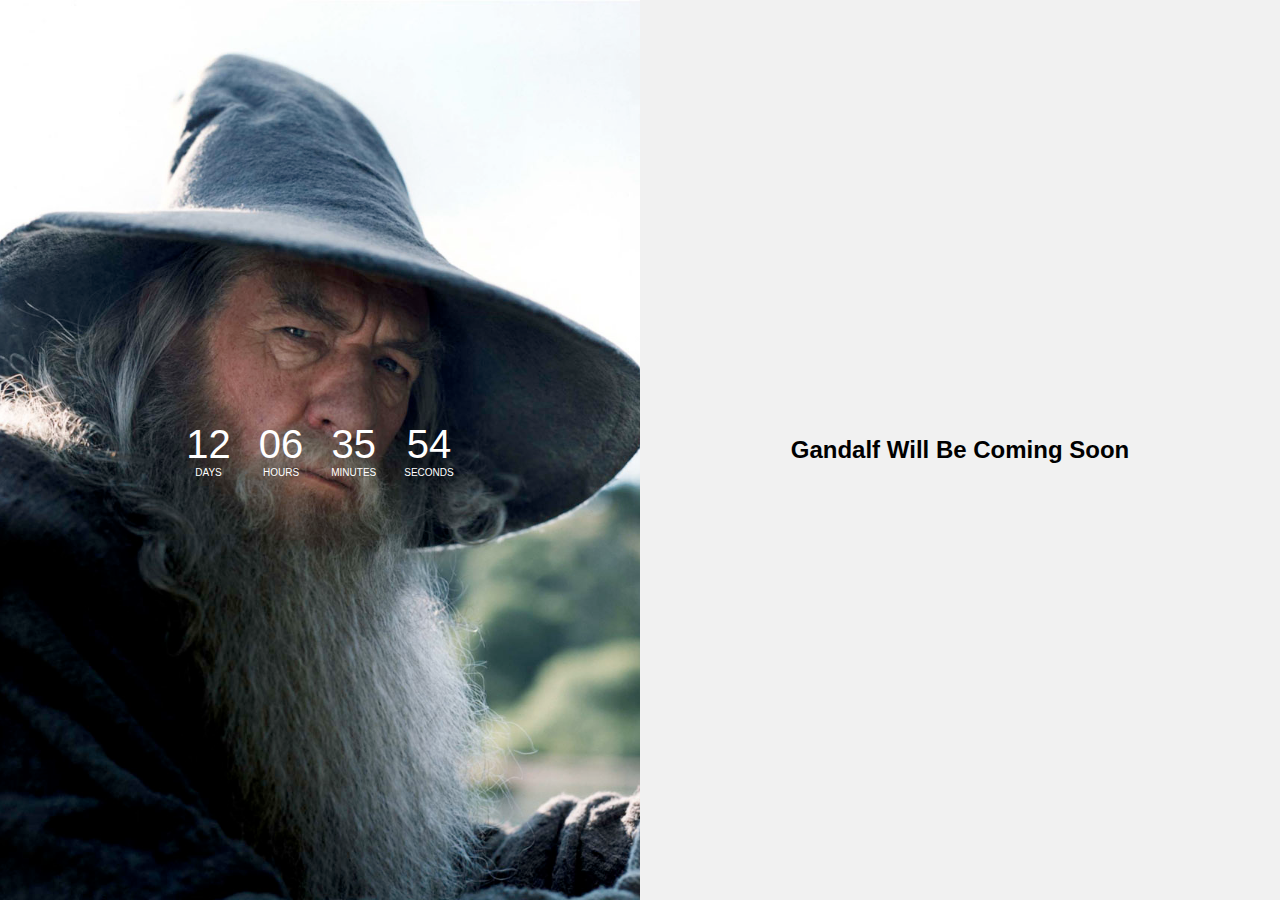
<file: index.html>
<!DOCTYPE html>
<html lang="en" dir="ltr">
  <head>
    <meta charset="utf-8">
    <title></title>
    <link rel="stylesheet" href="style.css">
    <meta name="viewport" content="width=device-width, initial-scale=1">
  </head>
  <body>
    <div class="page">
      <div class="countdown-col col">
        <div class="time middle">
          <span>
            <div id="d">12</div>
            Days
          </span>
          <span>
            <div id="h">06</div>
            Hours
          </span>
          <span>
            <div id="m">35</div>
            Minutes
          </span>
          <span>
            <div id="s">54</div>
            Seconds
          </span>
        </div>
      </div>
      <div class="newsletter-col col">
        <div class="newsletter middle">
          <h2>Gandalf Will Be Coming Soon</h2>
        </div>
      </div>
    </div>
    <div class="gandalf">
      
    </div>
    <script src="countdown.js"></script>
  </body>
</html>
</file>
<file: style.css>
*{
  font-family: "montserrat",sans-serif;
}
body{
  margin: 0;
  padding: 0;
}
.page{
  background: #f1f1f1;
  display: flex;
  flex-wrap: wrap;
}
.col{
  flex: 1;
  height: 100vh;
  position: relative;
}
.countdown-col{
  background: url(bg.jpg) no-repeat center;
  background-size: cover;
}
.time{
  color: #fff;
  text-transform: uppercase;
  width: 90%;
  display: flex;
  justify-content: center;
}
.middle{
  position: absolute;
  top: 50%;
  left: 50%;
  transform: translate(-50%,-50%);
  text-align: center;
}
.time span{
  padding: 0 14px;
  font-size: 10px;
}
.time span div{
  font-size: 40px;
}

.newsletter{
  width: 90%;
}
.newsletter h4{
  font-style: italic;
  font-size: 12px;
}
.newsletter input{
  display: block;
  margin: 12px auto;
  width: 100%;
  max-width: 400px;
  box-sizing: border-box;
  padding: 14px 20px;
  border-radius: 30px;
  border: 1px solid #ddd;
  outline: none;
}
.newsletter-btn{
  background: linear-gradient(125deg,#3498db,#34495e);
  color: #fff;
  cursor: pointer;
  transition: 0.4s;
}
.newsletter-btn:hover{
  opacity: .7;
}

@media screen and (max-width :900px){
  .col{
    flex: 100%;
  }
}

.playerYT {
  width: 100vw;
  height: 100vh;
}

.hidden {
  display: none;
}
</file>
